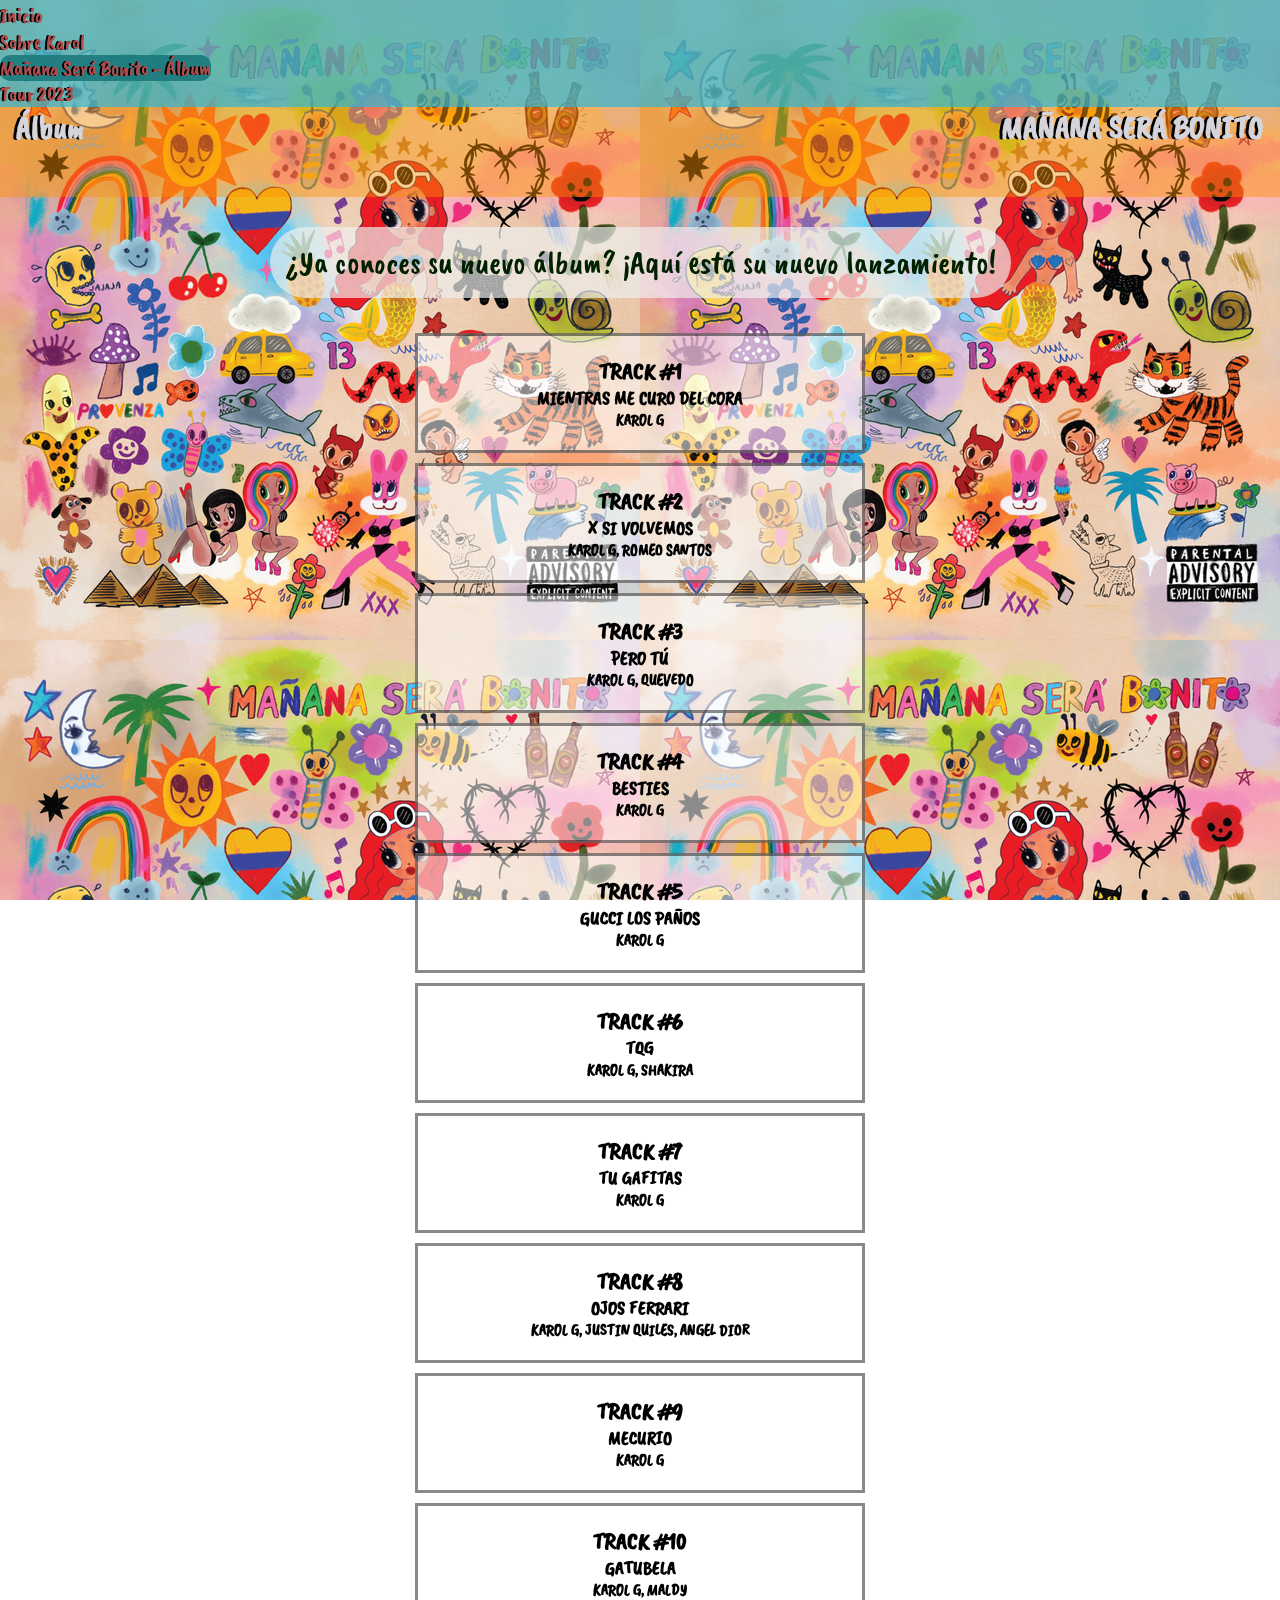
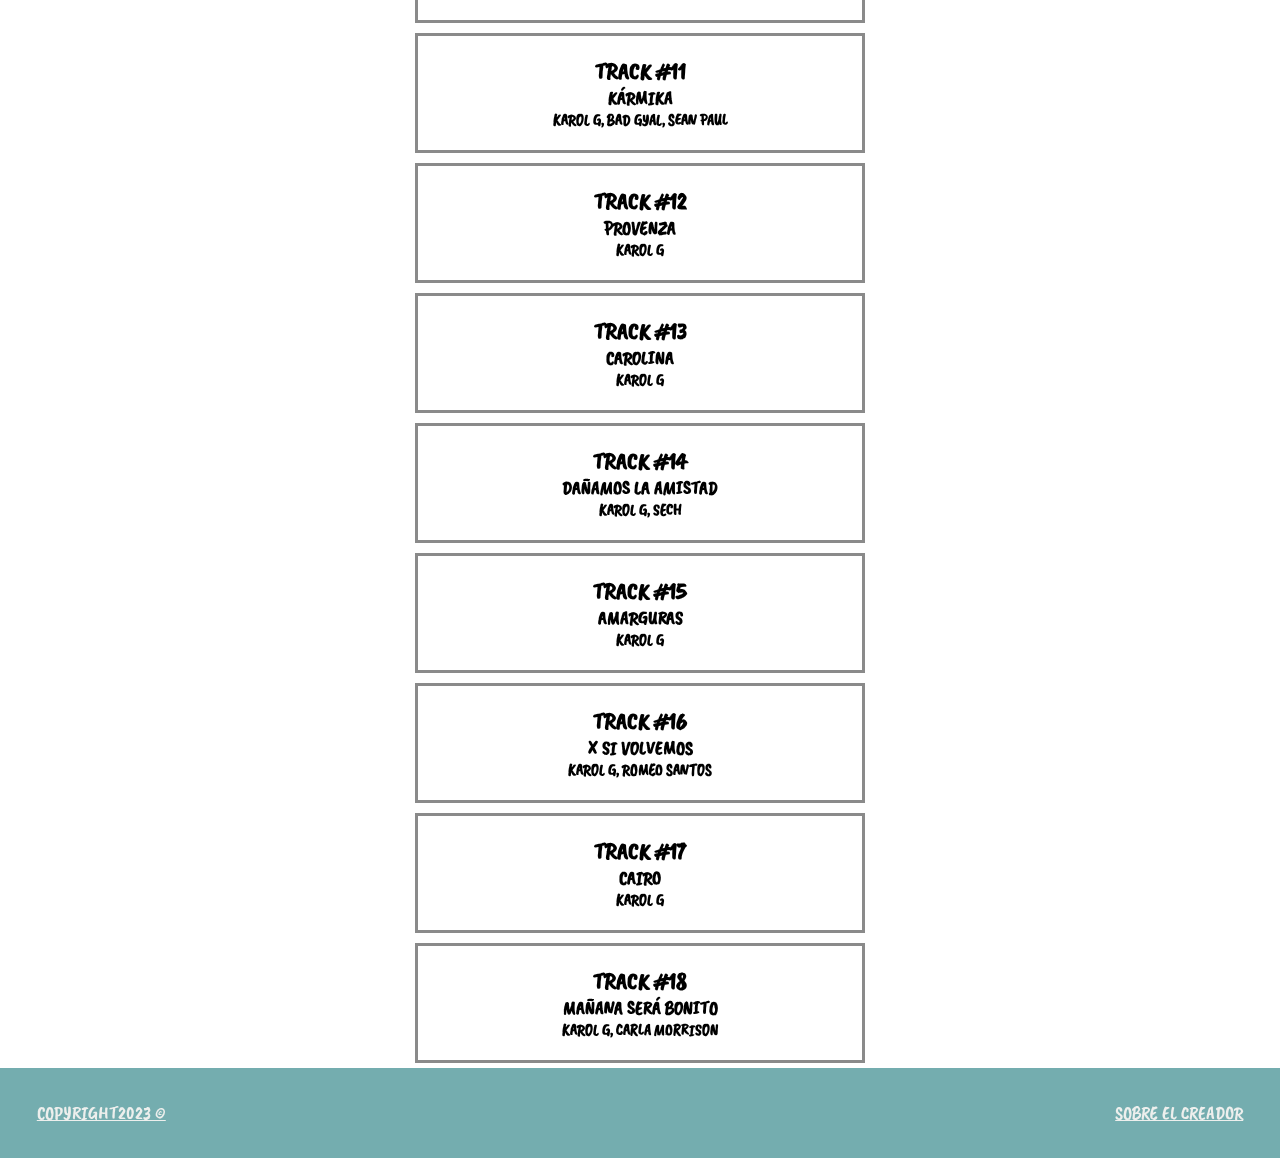
<file: Paginas/album.html>
<!DOCTYPE html>
<html lang="es">

<head>
    <meta charset="UTF-8">
    <meta name="viewport" content="width=device-width, initial-scale=1.0">
    <title>Mañana Será Bonito - Álbum</title>

    <!-- favicon -->
    <link rel="shortcut icon" href="../pictures/logo_album.jpg" type="image/x-icon">

    <!-- Meta description -->
    <meta name="description" content="¡Aquí encontrarás información sobre el ultimo Álbum oficial de La Bichota! ">

    <!-- meta keywords -->
    <meta name="keywords"
        content="Karol G, Mañana Será Bonito, Tour Mañana Será Bonito, Tour Karol G 2023, Tour Karol G, La Bichota, Bichota">


    <!-- bootstrap import -->
    <link href="https://cdn.jsdelivr.net/npm/bootstrap@5.3.0/dist/css/bootstrap.min.css" rel="stylesheet"
        integrity="sha384-9ndCyUaIbzAi2FUVXJi0CjmCapSmO7SnpJef0486qhLnuZ2cdeRhO02iuK6FUUVM" crossorigin="anonymous">


    <!-- fonts import -->
    <link rel="preconnect" href="https://fonts.googleapis.com">
    <link rel="preconnect" href="https://fonts.gstatic.com" crossorigin>
    <link href="https://fonts.googleapis.com/css2?family=Alumni+Sans:wght@500&family=Caveat+Brush&display=swap"
        rel="stylesheet">

    <!-- aos import -->
    <link href="https://unpkg.com/aos@2.3.1/dist/aos.css" rel="stylesheet">

    <link rel="stylesheet" href="../Style.css">
</head>

<body class="back-album" data-aos="zoom-out">

    <header>
        <ul class="nav justify-content-center nav-tour">
            <li class="nav-item">
                <a class="nav-link header-item" href="../index.html">Inicio</a>
            </li>
            <li class="nav-item">
                <a class="nav-link header-item" aria-current="page" href="./karolg.html">Sobre Karol</a>
            </li>
            <li class="nav-item">
                <a class="nav-link  header-item active" href="./album.html">Mañana Será Bonito - Álbum</a>
            </li>
            <li class="nav-item">
                <a class="nav-link header-item" href="./tour2023.html">Tour 2023</a>
            </li>

        </ul>

        <div class="header-album">
            <h1 class="album-tittle">Álbum</h1>
            <h1 class="album-tittle">MAÑANA SERÁ BONITO</h1>
        </div>


    </header>


    <main class="album-main">

        <div class="album-main__info">
            <p>¿Ya conoces su nuevo álbum? ¡Aquí está su nuevo lanzamiento!</p>
        </div>

        <div class="album-main__item">
            <h2>TRACK #1</h2>
            <h3>MIENTRAS ME CURO DEL CORA</h3>
            <h4>KAROL G</h4>
        </div>

        <div class="album-main__item">
            <h2>TRACK #2</h2>
            <h3>X SI VOLVEMOS</h3>
            <h4>KAROL G, ROMEO SANTOS</h4>
        </div>


        <div class="album-main__item">
            <h2>TRACK #3</h2>
            <h3>PERO TÚ</h3>
            <h4>KAROL G, QUEVEDO</h4>
        </div>

        <div class="album-main__item">
            <h2>TRACK #4</h2>
            <h3>BESTIES</h3>
            <h4>KAROL G</h4>
        </div>

        <div class="album-main__item">
            <h2>TRACK #5</h2>
            <h3>GUCCI LOS PAÑOS</h3>
            <h4>KAROL G</h4>
        </div>

        <div class="album-main__item">
            <h2>TRACK #6</h2>
            <h3>TQG</h3>
            <h4>KAROL G, SHAKIRA</h4>
        </div>

        <div class="album-main__item">
            <h2>TRACK #7</h2>
            <h3>TU GAFITAS</h3>
            <h4>KAROL G</h4>
        </div>

        <div class="album-main__item">
            <h2>TRACK #8</h2>
            <h3>OJOS FERRARI</h3>
            <h4>KAROL G, JUSTIN QUILES, ANGEL DIOR</h4>
        </div>

        <div class="album-main__item">
            <h2>TRACK #9</h2>
            <h3>MECURIO</h3>
            <h4>KAROL G</h4>
        </div>

        <div class="album-main__item">
            <h2>TRACK #10</h2>
            <h3>GATUBELA</h3>
            <h4>KAROL G, MALDY</h4>
        </div>

        <div class="album-main__item">
            <h2>TRACK #11</h2>
            <h3>KÁRMIKA</h3>
            <h4>KAROL G, BAD GYAL, SEAN PAUL</h4>
        </div>

        <div class="album-main__item">
            <h2>TRACK #12</h2>
            <h3>PROVENZA</h3>
            <h4>KAROL G</h4>
        </div>

        <div class="album-main__item">
            <h2>TRACK #13</h2>
            <h3>CAROLINA</h3>
            <h4>KAROL G</h4>
        </div>
        <div class="album-main__item">
            <h2>TRACK #14</h2>
            <h3>DAÑAMOS LA AMISTAD</h3>
            <h4>KAROL G, SECH</h4>
        </div>
        <div class="album-main__item">
            <h2>TRACK #15</h2>
            <h3>AMARGURAS</h3>
            <h4>KAROL G</h4>
        </div>

        <div class="album-main__item">
            <h2>TRACK #16</h2>
            <h3>X SI VOLVEMOS</h3>
            <h4>KAROL G, ROMEO SANTOS</h4>
        </div>
        <div class="album-main__item">
            <h2>TRACK #17</h2>
            <h3>CAIRO</h3>
            <h4>KAROL G</h4>
        </div>

        <div class="album-main__item">
            <h2>TRACK #18</h2>
            <h3>MAÑANA SERÁ BONITO</h3>
            <h4>KAROL G, CARLA MORRISON</h4>
        </div>

    </main>


    <footer>
        <div class="footer-album">
            <div>
                <p class="footer-album__element">COPYRIGHT2023 ©</p>
            </div>

            <div>
                <a class="footer-album__element footer-album__element--link" href="./autor.html">SOBRE EL
                    CREADOR</a>
            </div>
        </div>
    </footer>


    <!-- bootstrap import -->
    <script src="https://cdn.jsdelivr.net/npm/bootstrap@5.3.0/dist/js/bootstrap.bundle.min.js"
        integrity="sha384-geWF76RCwLtnZ8qwWowPQNguL3RmwHVBC9FhGdlKrxdiJJigb/j/68SIy3Te4Bkz"
        crossorigin="anonymous"></script>

    <!-- aos import -->
    <script src="https://unpkg.com/aos@2.3.1/dist/aos.js"></script>
    <script>
        AOS.init();
    </script>

</body>

</html>
</file>
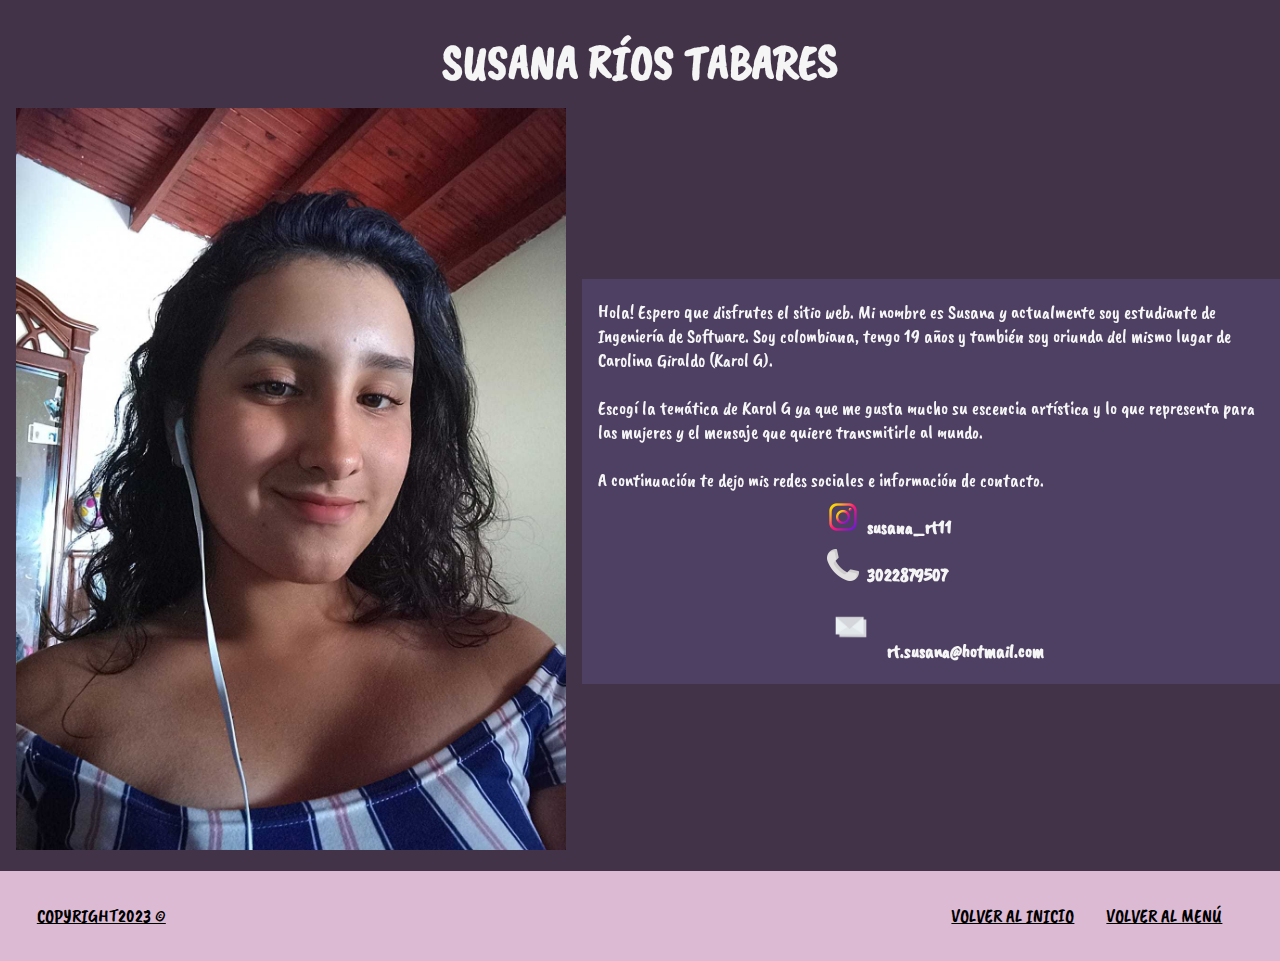
<file: Paginas/autor.html>
<!DOCTYPE html>
<html lang="es">

<head>
    <meta charset="UTF-8">
    <meta name="viewport" content="width=device-width, initial-scale=1.0">

    <title>Susana Ríos Tabres</title>

    <!-- favicon -->
    <link rel="shortcut icon" href="../pictures/logo_album.jpg" type="image/x-icon">

    <!-- Meta description -->
    <meta name="description" content="¡Soy Susana, autora de este sitio web! ">

    <!-- meta Keywords -->
    <meta name="keywords"
        content="Karol G, Mañana Será Bonito, Tour Mañana Será Bonito, Tour Karol G 2023, Tour Karol G, La Bichota, Bichota, Susana Ríos Tabares">


    <!-- bootstrap import -->
    <link href="https://cdn.jsdelivr.net/npm/bootstrap@5.3.0/dist/css/bootstrap.min.css" rel="stylesheet"
        integrity="sha384-9ndCyUaIbzAi2FUVXJi0CjmCapSmO7SnpJef0486qhLnuZ2cdeRhO02iuK6FUUVM" crossorigin="anonymous">

    <!-- fonts import -->
    <link rel="preconnect" href="https://fonts.googleapis.com">
    <link rel="preconnect" href="https://fonts.gstatic.com" crossorigin>
    <link href="https://fonts.googleapis.com/css2?family=Alumni+Sans:wght@500&family=Caveat+Brush&display=swap"
        rel="stylesheet">


    <!-- aos import -->
    <link href="https://unpkg.com/aos@2.3.1/dist/aos.css" rel="stylesheet">

    <!-- css import -->
    <link rel="stylesheet" href="../Style.css">


</head>

<body class="body-autor">

    <!-- header -->
    <header class="header-autor" data-aos="fade-down">
        <div class="header-autor__element">
            <h1> SUSANA RÍOS TABARES</h1>
        </div>
    </header>


    <!-- main -->
    <main class="main-autor" data-aos="fade-up">

        <div class="main-autor__element">
            <img class="img-fluid " src="../pictures/autor_susana.jpg" alt="foto-selfie de la autora">
        </div>



        <div class="main-autor__element main-autor__element--info " data-aos="fade-left">

            <div>
                <p class="main-autor__item">Hola! Espero que disfrutes el sitio web.
                    Mi nombre es Susana y actualmente soy estudiante de Ingeniería de Software.
                    Soy colombiana, tengo 19 años y también soy oriunda del mismo lugar de Carolina Giraldo (Karol G).
                    <br> <br>
                    Escogí la temática de Karol G ya que me gusta mucho su escencia artística y lo que representa para
                    las mujeres y el mensaje que quiere transmitirle al mundo.
                    <br><br>
                    A continuación te dejo mis redes sociales e información de contacto.
                </p>
            </div>

            <div data-aos="fade-left">
                <h3><a class="main-autor__item contact " target="_blank"
                        href="https://instagram.com/susana_rt11?igshid=MzNlNGNkZWQ4Mg==">
                        <h1> <img src="../pictures/instagram.png" class="logo" alt="logo de instagram">susana_rt11
                    </a>
                </h3>
                <h3 class="main-autor__item "> <img class="logo" src="../pictures/phone.png" alt="">3022879507</h3>
                <h3 class="main-autor__item "><img src="../pictures/mail.png" class="logo logo--mail" alt="">
                    rt.susana@hotmail.com
                </h3>

            </div>
        </div>
    </main>

    <!-- footer -->
    <footer>

        <div class="footer__autor">
            <div class="footer__element footer__element--autor">
                <p>COPYRIGHT2023 ©</p>
            </div>

            <ul class="footer__autor">
                <li><a class="footer__element footer__element--link" href="../index.html">VOLVER AL INICIO</a></li>
                <li><a class="footer__element footer__element--link" href="./karolg.html">VOLVER AL MENÚ</a></li>

            </ul>

        </div>

    </footer>


    <!-- bootstrap import -->
    <script src="https://cdn.jsdelivr.net/npm/bootstrap@5.3.0/dist/js/bootstrap.bundle.min.js"
        integrity="sha384-geWF76RCwLtnZ8qwWowPQNguL3RmwHVBC9FhGdlKrxdiJJigb/j/68SIy3Te4Bkz"
        crossorigin="anonymous"></script>

    <!-- aos import -->
    <script src="https://unpkg.com/aos@2.3.1/dist/aos.js"></script>
    <script>
        AOS.init();
    </script>

</body>

</html>
</file>
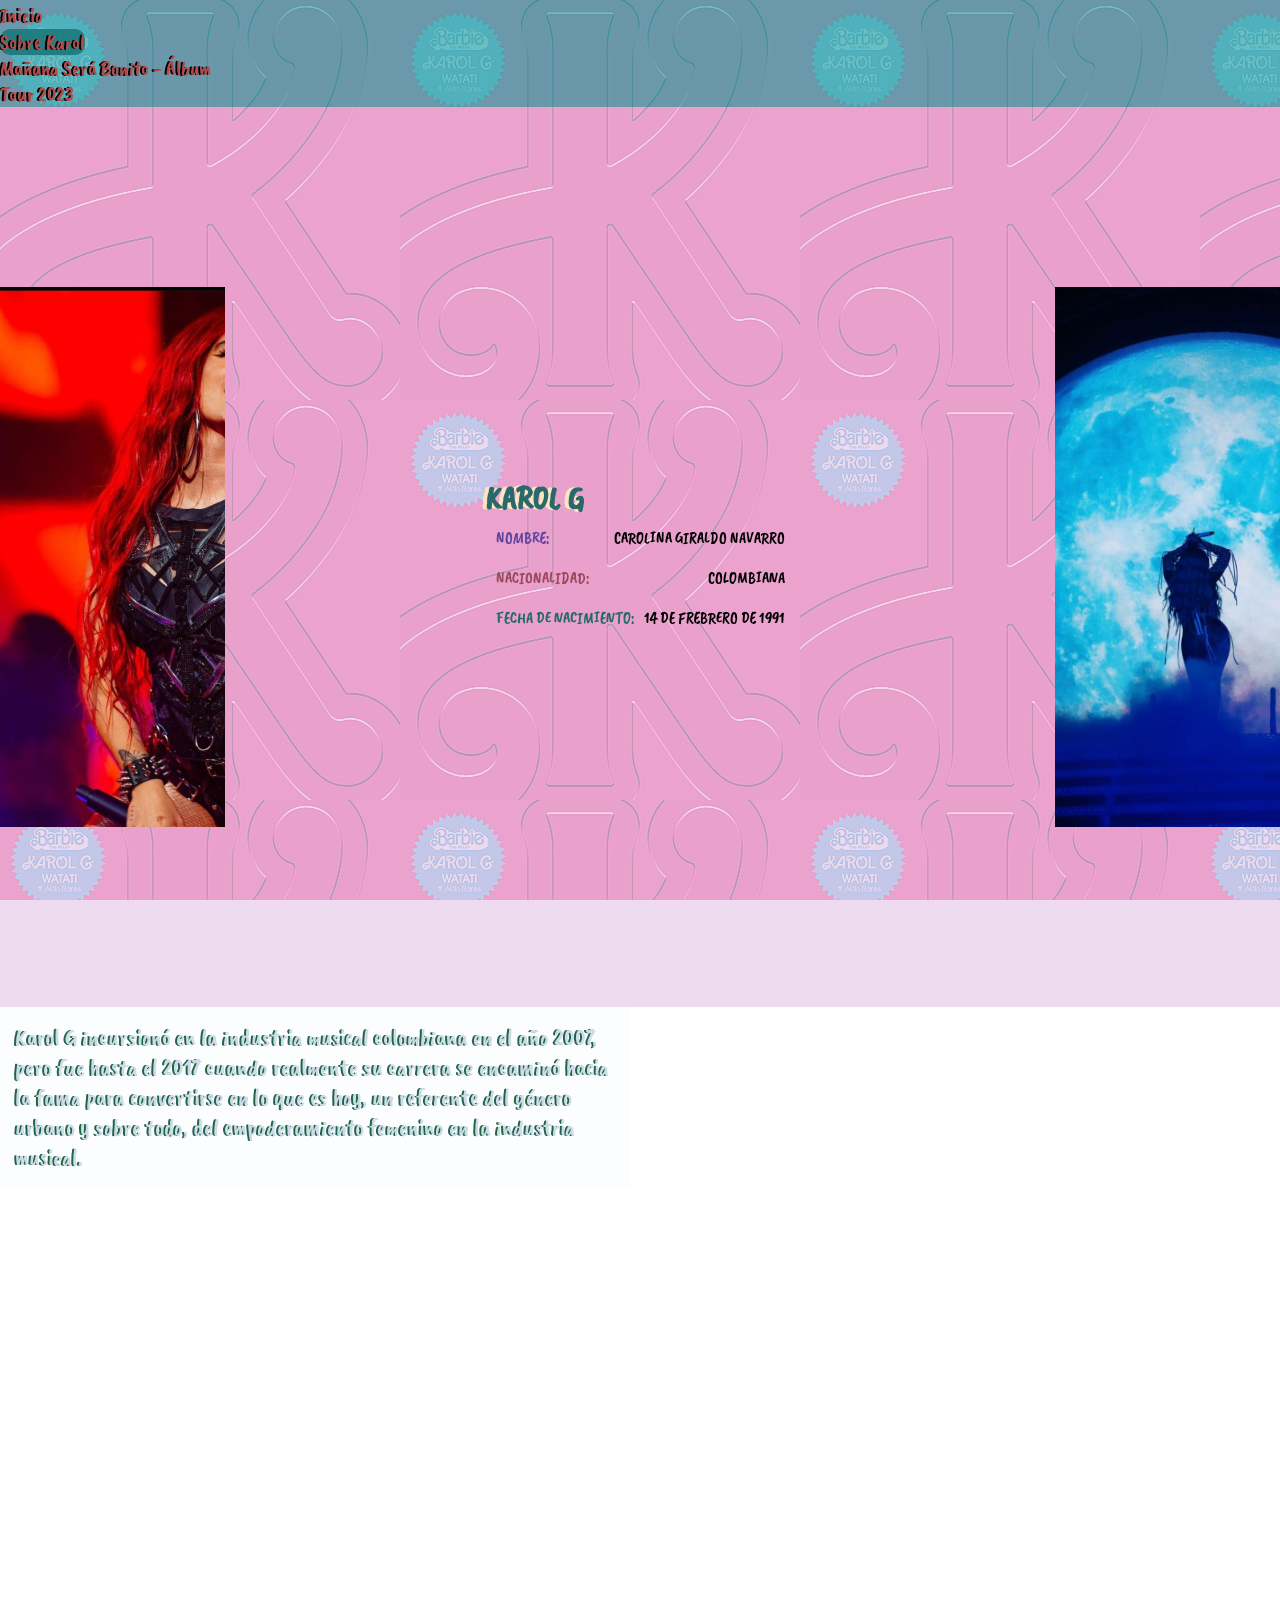
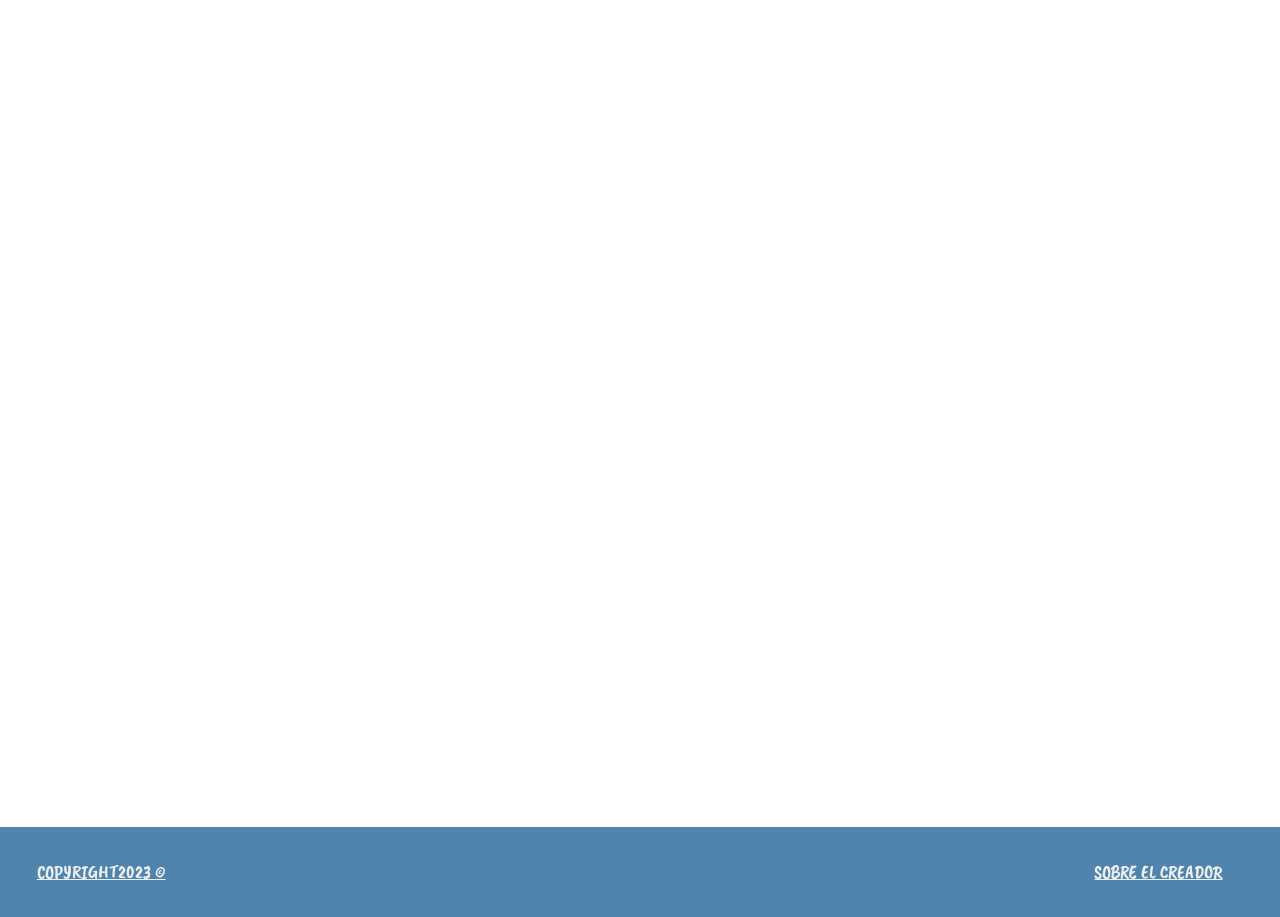
<file: Paginas/karolg.html>
<!DOCTYPE html>
<html lang="es">

<head>
    <meta charset="UTF-8">
    <meta name="viewport" content="width=device-width, initial-scale=1.0">
    <title>Sobre Karol G</title>

    <!-- favicon -->
    <link rel="shortcut icon" href="../pictures/logo_album.jpg" type="image/x-icon">

    <!-- Meta description -->
    <meta name="description" content="¡Aquí encontrarás información sobre el ultimo Tour oficial de La Bichota! Además
        de conocer un poco sobre Karol G.">

    <!-- meta keywords -->
    <meta name="keywords"
        content="Karol G, Mañana Será Bonito, Tour Mañana Será Bonito, Tour Karol G 2023, Tour Karol G, La Bichota, Bichota">


    <!-- bootstrap import -->
    <link href="https://cdn.jsdelivr.net/npm/bootstrap@5.3.0/dist/css/bootstrap.min.css" rel="stylesheet"
        integrity="sha384-9ndCyUaIbzAi2FUVXJi0CjmCapSmO7SnpJef0486qhLnuZ2cdeRhO02iuK6FUUVM" crossorigin="anonymous">


    <!-- fonts import -->
    <link rel="preconnect" href="https://fonts.googleapis.com">
    <link rel="preconnect" href="https://fonts.gstatic.com" crossorigin>
    <link href="https://fonts.googleapis.com/css2?family=Alumni+Sans:wght@500&family=Caveat+Brush&display=swap"
        rel="stylesheet">

    <!-- aos import -->
    <link href="https://unpkg.com/aos@2.3.1/dist/aos.css" rel="stylesheet">


    <!-- css import -->
    <link rel="stylesheet" href="../Style.css">
</head>



<!-- body -->

<body class="body-karol" data-aos="zoom-out">

    <!-- header -->
    <header class="header-page header-page--karol">
        <ul class="nav justify-content-center nav-karol">
            <li class="nav-item">
                <a class="nav-link header-item" href="../index.html">Inicio</a>
            </li>
            <li class="nav-item">
                <a class="nav-link header-item active" aria-current="page" href="#">Sobre Karol</a>
            </li>
            <li class="nav-item">
                <a class="nav-link  header-item" href="./album.html">Mañana Será Bonito - Álbum</a>
            </li>
            <li class="nav-item">
                <a class="nav-link header-item" href="./tour2023.html">Tour 2023</a>
            </li>

        </ul>

    </header>


    <!-- main -->
    <main class="main-karol">
        <div class="karol-date">
            <div class="karol-date__img-space img1"></div>

            <div class="Karol-date__info">
                <h1 class="karol-date__info-title"> KAROL G</h1>
                <div class="Karol-date__info">
                    <ul class="karol-date__list">
                        <li class="first">NOMBRE:</li>
                        <li>CAROLINA GIRALDO NAVARRO</li>
                    </ul>
                    <ul class="karol-date__list">
                        <li class="second">NACIONALIDAD:</li>
                        <li>COLOMBIANA</li>
                    </ul>
                    <ul class="karol-date__list">
                        <li class="third">FECHA DE NACIMIENTO:</li>
                        <li>14 DE FREBRERO DE 1991</li>
                    </ul>
                </div>
            </div>
            <div class="karol-date__img-space img2"></div>
        </div>

        <div class="center-paragraph">
            <div class="paragraph-container">
                <p>Karol G incursionó en la industria musical colombiana en el año 2007, pero fue hasta el 2017 cuando
                    realmente su carrera se encaminó hacia la fama para convertirse en lo que es hoy, un referente del
                    género urbano y sobre todo, del empoderamiento femenino en la industria musical.</p>
            </div>
        </div>




        <div class="img-grilla">


            <img data-aos="fade-right" src="../pictures/karol1.jpg" alt="" class="img-karol__element grid-1">
            <img data-aos="fade-left" src="../pictures/karol2.jpg" alt="" class="img-karol__element grid-2">


            <img data-aos="fade-right" src="../pictures/karol3.png" alt="" class="img-karol__element grid-3">
            <img data-aos="fade-left" src="../pictures/karol4.jpg" alt="" class="img-karol__element grid-4">


            <img data-aos="fade-right" data-aos="fade-right" src="../pictures/karol5.jpg" alt=""
                class="img-karol__element grid-5">
            <img data-aos="fade-left" src="../pictures/karol6.jpg" alt="" class="img-karol__element grid-6">

        </div>


    </main>



    <!-- footer -->
    <footer>
        <div class="footer-karol">
            <div class="footer-karol__element">
                <p>COPYRIGHT2023 ©</p>
            </div>

            <div class="footer-karol">
                <a class="footer-karol__element footer-karol__element--link" href="./autor.html">SOBRE EL
                    CREADOR</a>
            </div>

    </footer>

    <!-- bootstrap import -->
    <script src="https://cdn.jsdelivr.net/npm/bootstrap@5.3.0/dist/js/bootstrap.bundle.min.js"
        integrity="sha384-geWF76RCwLtnZ8qwWowPQNguL3RmwHVBC9FhGdlKrxdiJJigb/j/68SIy3Te4Bkz"
        crossorigin="anonymous"></script>

    <!-- aos import -->
    <script src="https://unpkg.com/aos@2.3.1/dist/aos.js"></script>
    <script>
        AOS.init();
    </script>

</body>

</html>
</file>
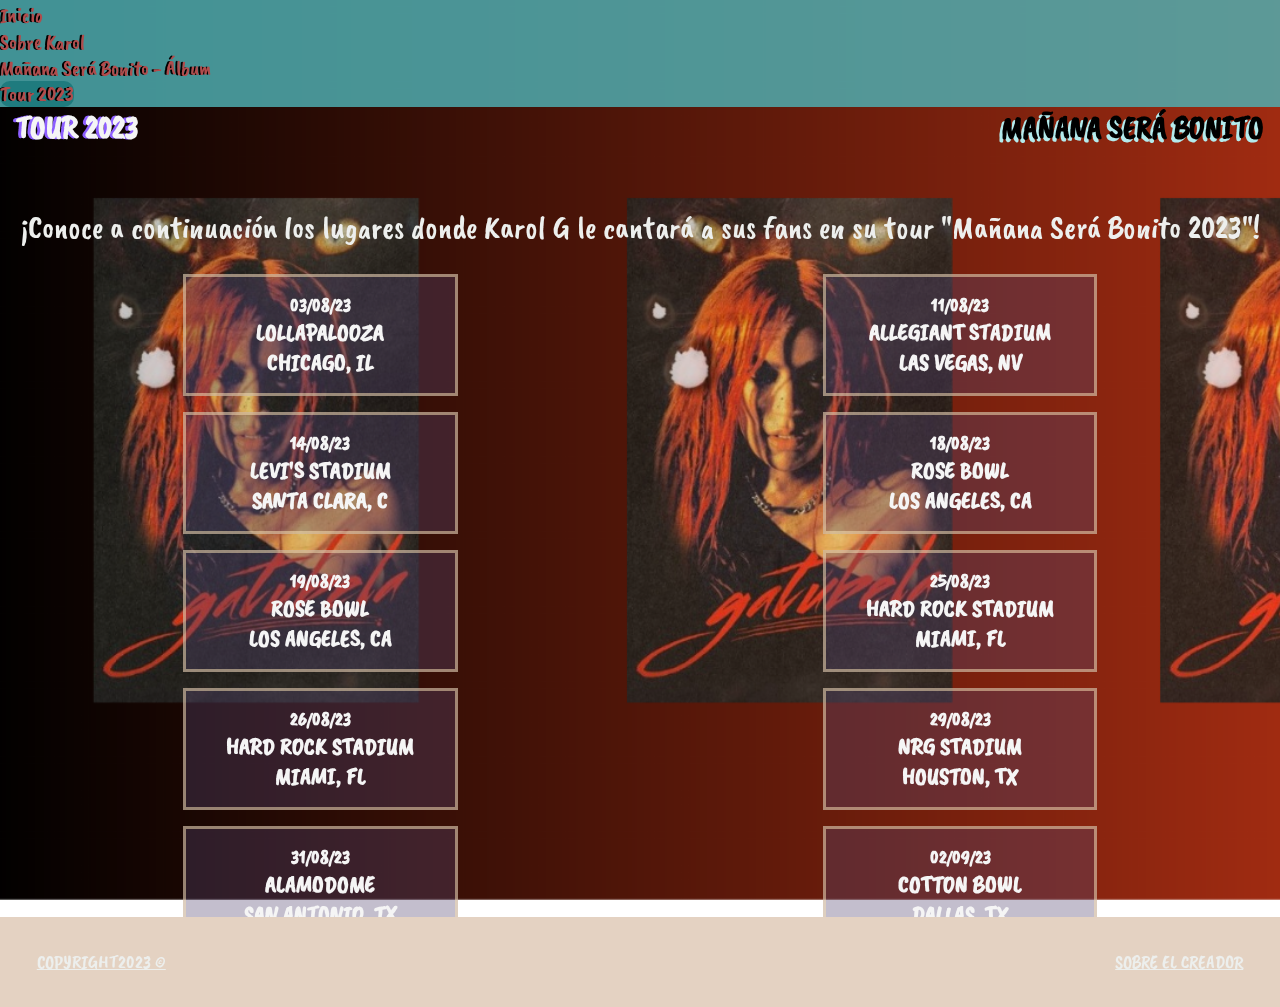
<file: Paginas/tour2023.html>
<!DOCTYPE html>
<html lang="es">

<head>
    <meta charset="UTF-8">
    <meta name="viewport" content="width=device-width, initial-scale=1.0">

    <title>Karol G Tour 2023</title>

    <!-- favicon -->
    <link rel="shortcut icon" href="../pictures/logo_album.jpg" type="image/x-icon">

    <!-- Meta description -->
    <meta name="description" content="¡Aquí encontrarás información sobre el ultimo Tour oficial de La Bichota! ">

    <!-- meta keywords -->
    <meta name="keywords"
        content="Karol G, Mañana Será Bonito, Tour Mañana Será Bonito, Tour Karol G 2023, Tour Karol G, La Bichota, Bichota">


    <!-- bootstrap import -->
    <link href="https://cdn.jsdelivr.net/npm/bootstrap@5.3.0/dist/css/bootstrap.min.css" rel="stylesheet"
        integrity="sha384-9ndCyUaIbzAi2FUVXJi0CjmCapSmO7SnpJef0486qhLnuZ2cdeRhO02iuK6FUUVM" crossorigin="anonymous">


    <!-- fonts import -->
    <link rel="preconnect" href="https://fonts.googleapis.com">
    <link rel="preconnect" href="https://fonts.gstatic.com" crossorigin>
    <link href="https://fonts.googleapis.com/css2?family=Alumni+Sans:wght@500&family=Caveat+Brush&display=swap"
        rel="stylesheet">

    <!-- aos import -->
    <link href="https://unpkg.com/aos@2.3.1/dist/aos.css" rel="stylesheet">

    <link rel="stylesheet" href="../Style.css">
</head>

<body class="body-tour" data-aos="zoom-out">

    <header>
        <ul class="nav justify-content-center nav-tour">
            <li class="nav-item">
                <a class="nav-link header-item" href="../index.html">Inicio</a>
            </li>
            <li class="nav-item">
                <a class="nav-link header-item" aria-current="page" href="./karolg.html">Sobre Karol</a>
            </li>
            <li class="nav-item">
                <a class="nav-link  header-item" href="./album.html">Mañana Será Bonito - Álbum</a>
            </li>
            <li class="nav-item">
                <a class="nav-link header-item active" href="#">Tour 2023</a>
            </li>

        </ul>

        <div class="header-tour">
            <h1 class="tour-title1">TOUR 2023</h1>
            <h1 class="tour-title2">MAÑANA SERÁ BONITO</h1>
        </div>


    </header>

    <main class="main-tour">

        <div class="main-tour__info">

            <p>
                ¡Conoce a continuación los lugares donde Karol G le cantará a sus fans en su tour "Mañana Será Bonito
                2023"!
            </p>
        </div>


        <div class="static-container__tour">
            <div class="first-column">

                <div class="date-tour">
                    <h3>03/08/23</h3>
                    <h2>LOLLAPALOOZA</h2>
                    <h2>CHICAGO, IL</h2>
                </div>

                <div class="date-tour">
                    <h3>14/08/23</h3>
                    <h2>LEVI'S STADIUM</h2>
                    <h2>SANTA CLARA, C</h2>
                </div>

                <div class="date-tour">
                    <h3>19/08/23</h3>
                    <h2>ROSE BOWL</h2>
                    <h2>LOS ANGELES, CA</h2>
                </div>

                <div class="date-tour">
                    <h3>26/08/23</h3>
                    <h2>HARD ROCK STADIUM</h2>
                    <h2>MIAMI, FL</h2>
                </div>

                <div class="date-tour">
                    <h3>31/08/23</h3>
                    <h2>ALAMODOME</h2>
                    <h2>SAN ANTONIO, TX</h2>
                </div>


                <div class="date-tour">
                    <h3>07/09/23</h3>
                    <h2>METLIFE STADIUM</h2>
                    <h2>EAST RUTHERFORD, NJ</h2>
                </div>


                <div class="date-tour">
                    <h3>15/09/23</h3>
                    <h2>SOLDIER FIELD</h2>
                    <h2>CHICAGO, IL</h2>
                </div>

                <div class="date-tour">
                    <h3>24/09/23</h3>
                    <h2>CAMPING WORLD STADIUM</h2>
                    <h2>ORLANDO, FL</h2>
                </div>

            </div>

            <div class="second-column">
                <div class="date-tour">
                    <h3>11/08/23</h3>
                    <h2>ALLEGIANT STADIUM</h2>
                    <h2>LAS VEGAS, NV</h2>
                </div>

                <div class="date-tour">
                    <h3>18/08/23</h3>
                    <h2>ROSE BOWL</h2>
                    <h2>LOS ANGELES, CA</h2>
                </div>


                <div class="date-tour">
                    <h3>25/08/23</h3>
                    <h2>HARD ROCK STADIUM</h2>
                    <h2>MIAMI, FL</h2>
                </div>

                <div class="date-tour">
                    <h3>29/08/23</h3>
                    <h2> NRG STADIUM </h2>
                    <h2> HOUSTON, TX</h2>
                </div>

                <div class="date-tour">
                    <h3>02/09/23</h3>
                    <h2>COTTON BOWL</h2>
                    <h2>DALLAS, TX</h2>
                </div>

                <div class="date-tour">
                    <h3>08/09/23</h3>
                    <h2>METLIFE STADIUM</h2>
                    <h2>EAST RUTHERFORD, NJ</h2>
                </div>

                <div class="date-tour">
                    <h3>21/09/23</h3>
                    <h2>MERCEDES-BENZ STADIUM</h2>
                    <h2>ATLANTA, GA</h2>
                </div>

                <div class="date-tour">
                    <h3>28/09/23</h3>
                    <h2>GILLETTE STADIUM</h2>
                    <h2>FOXBOROUGH, MA</h2>
                </div>

            </div>
        </div>

    </main>




    <footer>

        <div class="footer-tour">
            <div class=" footer-tour__element footer-tour__element">
                <p>COPYRIGHT2023 ©</p>

            </div>
            <div><a class="footer-tour__element footer-tour__element--link" href="./autor.html">SOBRE EL CREADOR</a>
            </div>


        </div>

    </footer>

    <!-- bootstrap import -->
    <script src="https://cdn.jsdelivr.net/npm/bootstrap@5.3.0/dist/js/bootstrap.bundle.min.js"
        integrity="sha384-geWF76RCwLtnZ8qwWowPQNguL3RmwHVBC9FhGdlKrxdiJJigb/j/68SIy3Te4Bkz"
        crossorigin="anonymous"></script>

    <!-- aos import -->
    <script src="https://unpkg.com/aos@2.3.1/dist/aos.js"></script>
    <script>
        AOS.init();
    </script>

</body>

</html>
</file>
<file: Style.css>
@charset "UTF-8";
*,
*:after,
*:before {
  margin: 0;
  padding: 0;
  box-sizing: border-box;
  text-decoration: none;
  font-family: "Caveat Brush";
}

ul {
  list-style-type: none;
}

a {
  text-decoration: none;
}

img {
  max-width: 100%;
}

*,
*:after,
*:before {
  margin: 0;
  padding: 0;
  box-sizing: border-box;
  text-decoration: none;
  font-family: "Caveat Brush";
}

ul {
  list-style-type: none;
}

a {
  text-decoration: none;
}

img {
  max-width: 100%;
}

.header-page, .nav-tour, .header-page--karol {
  min-height: 10vh;
  background-color: rgba(79, 177, 180, 0.8274509804);
}
.header-page .header-item, .nav-tour .header-item, .header-page--karol .header-item {
  font-size: 1.3rem;
  color: rgb(177, 76, 76);
  text-shadow: -2px 0 black;
  transition: 0.5s;
}
.header-page .header-item:hover, .nav-tour .header-item:hover, .header-page--karol .header-item:hover {
  font-size: 1.4rem;
}
.header-page .active, .nav-tour .active, .header-page--karol .active {
  background-color: rgba(28, 121, 124, 0.9098039216);
  border-radius: 10px;
}

.back-index {
  min-height: 100vh;
  background-size: auto;
  background-attachment: fixed;
  background-image: url("./pictures/album-Mañana-Será-Bonito.jpg");
}

.index-header-img {
  background-color: rgba(179, 235, 237, 0.9725490196);
  padding: 16px;
  min-height: 0;
  display: flex;
  flex-direction: row;
  justify-content: space-between;
  align-items: center;
}
.index-header-img .index-header__container {
  width: 192px;
}
.index-header-img .index-header__img {
  width: 100%;
  height: 100%;
}
.index-header-img .index-header__container--edit {
  width: 80px;
}
.index-header-img .index-header__container--hidden {
  width: 80px;
  visibility: hidden;
}

.main-index .txt--img {
  padding: 80px 0;
}
.main-index .txt {
  min-height: 40vh;
  display: flex;
  flex-direction: column;
  justify-content: space-around;
  align-items: center;
}
.main-index .txt--first_section {
  background-color: rgba(212, 146, 160, 0.9254901961);
}
.main-index .txt--first_section .txt__title1 {
  text-shadow: -0.1em 0em #B3EBED;
  font-size: 4rem;
}
.main-index .txt--first_section .txt__title2 {
  text-shadow: -0.1em 0em rgba(118, 8, 8, 0.6196078431);
  font-size: 3.5rem;
}
.main-index .txt--second_section {
  background-color: rgba(218, 246, 218, 0.737254902);
  padding: 50px;
}
.main-index .txt--second_section .txt__paragraph {
  padding: 50px;
  font-size: 3rem;
  color: #544870;
  text-align: center;
}
.main-index .txt--second_section .txt__link {
  border: 3px solid rgba(146, 66, 83, 0.5294117647);
  background-color: rgba(212, 146, 160, 0.4862745098);
  border-radius: 60px;
  font-size: 2.5rem;
  color: rgba(0, 0, 0, 0.774);
  padding: 30px;
  transition: 0.4s;
}
.main-index .txt--second_section .txt__link:active {
  color: black;
}
.main-index .txt--second_section .txt__link:hover {
  background-color: rgba(212, 146, 160, 0.7568627451);
  font-size: 1.9rem;
  text-shadow: -2px 0 rgba(233, 163, 72, 0.886);
  color: rgb(0, 0, 0);
}

.footer-index {
  min-height: 10vh;
  background-color: rgba(125, 95, 95, 0.6235294118);
  padding: 0 1.3rem;
  display: flex;
  flex-direction: row;
  list-style-type: none;
  justify-content: space-between;
  align-items: center;
}
.footer-index__element {
  text-decoration: underline;
  color: #EDEFED;
  font-size: 1.2rem;
  transition: 0.4s;
  padding: 0 1rem;
}
.footer-index__element--link:active {
  color: #EDEFED;
}
.footer-index__element--link:hover {
  font-size: 1.1rem;
  color: rgba(233, 163, 72, 0.886);
}

@media (max-width: 768px) {
  .index-header__container--hidden .header__img {
    visibility: visible;
  }
}
@media (max-width: 550px) {
  .index-header__container--hidden .header__img {
    visibility: hidden;
  }
  .main-index .txt--second_section .txt__paragraph {
    font-size: 2rem;
    padding: 1rem 0.5rem;
  }
  .main-index .txt--second_section .txt__link {
    padding: 10px;
  }
}
*,
*:after,
*:before {
  margin: 0;
  padding: 0;
  box-sizing: border-box;
  text-decoration: none;
  font-family: "Caveat Brush";
}

ul {
  list-style-type: none;
}

a {
  text-decoration: none;
}

img {
  max-width: 100%;
}

.header-page, .nav-tour, .header-page--karol {
  min-height: 10vh;
  background-color: rgba(79, 177, 180, 0.8274509804);
}
.header-page .header-item, .nav-tour .header-item, .header-page--karol .header-item {
  font-size: 1.3rem;
  color: rgb(177, 76, 76);
  text-shadow: -2px 0 black;
  transition: 0.5s;
}
.header-page .header-item:hover, .nav-tour .header-item:hover, .header-page--karol .header-item:hover {
  font-size: 1.4rem;
}
.header-page .active, .nav-tour .active, .header-page--karol .active {
  background-color: rgba(28, 121, 124, 0.9098039216);
  border-radius: 10px;
}

.body-autor {
  background-color: #433349;
}

.header-autor {
  min-height: 10vh;
  padding: 2rem 0 0 0;
  display: flex;
  justify-content: center;
}
.header-autor__element h1 {
  color: whitesmoke;
  font-size: 3rem;
}

.main-autor {
  min-height: 80vh;
  display: flex;
  flex-direction: row;
  justify-content: space-between;
  align-items: center;
}
.main-autor__element {
  padding: 1rem;
}
.main-autor__element--info {
  display: flex;
  flex-direction: column;
  align-items: center;
  justify-content: space-around;
  background-color: rgba(84, 72, 112, 0.6509803922);
}
.main-autor__element--info .main-autor__item {
  color: whitesmoke;
  font-size: 1.2rem;
  transition: 0.5s;
  padding: 5px 0;
}
.main-autor__element--info .main-autor__item .logo {
  width: 3rem;
  padding: 0 8px;
}
.main-autor__element--info .main-autor__item .logo--mail {
  padding: 0 2px;
  width: 4rem;
}
.main-autor__element--info .contact:hover {
  font-size: 1.5rem;
  color: #9ea3dd;
}

.footer__autor {
  min-height: 10vh;
  background-color: #DDBAD4;
  padding: 0 1.3rem;
  display: flex;
  flex-direction: row;
  list-style-type: none;
  justify-content: space-between;
  align-items: center;
}
.footer__autor .footer__element {
  text-decoration: underline;
  color: black;
  font-size: 1.2rem;
  transition: 0.4s;
  padding: 0 1rem;
}
.footer__autor .footer__element--link:active {
  color: black;
}
.footer__autor .footer__element--link:hover {
  font-size: 1.1rem;
  color: rgba(233, 163, 72, 0.886);
}

@media (max-width: 800px) {
  .main-autor {
    min-height: 80vh;
    display: flex;
    flex-direction: column;
    justify-content: space-between;
    align-items: center;
  }
  .main-autor__element {
    width: 70vh;
  }
  .img-autor {
    padding: 2.2rem;
  }
}
@media (max-width: 500px) {
  .main-autor {
    min-height: 80vh;
  }
  .main-autor__element {
    width: 40vh;
  }
  .img-autor {
    padding: 2.2rem;
  }
  .header-autor__element h1 {
    font-size: 1.5rem;
  }
  .main-autor__item {
    padding: 0;
  }
}
*,
*:after,
*:before {
  margin: 0;
  padding: 0;
  box-sizing: border-box;
  text-decoration: none;
  font-family: "Caveat Brush";
}

ul {
  list-style-type: none;
}

a {
  text-decoration: none;
}

img {
  max-width: 100%;
}

.header-page, .nav-tour, .header-page--karol {
  min-height: 10vh;
  background-color: rgba(79, 177, 180, 0.8274509804);
}
.header-page .header-item, .nav-tour .header-item, .header-page--karol .header-item {
  font-size: 1.3rem;
  color: rgb(177, 76, 76);
  text-shadow: -2px 0 black;
  transition: 0.5s;
}
.header-page .header-item:hover, .nav-tour .header-item:hover, .header-page--karol .header-item:hover {
  font-size: 1.4rem;
}
.header-page .active, .nav-tour .active, .header-page--karol .active {
  background-color: rgba(28, 121, 124, 0.9098039216);
  border-radius: 10px;
}

.body-karol {
  min-height: 100vh;
  background-image: url("./pictures/watati.jpg");
  background-size: auto;
  background-attachment: fixed;
}

.main-karol {
  min-height: 80vh;
}

.karol-date {
  min-height: 0;
  display: flex;
  flex-direction: row;
  justify-content: space-between;
  align-items: center;
  min-height: 100vh;
  background-color: rgba(232, 207, 233, 0.7411764706);
}
.karol-date__img-space {
  height: 60vh;
  width: 25vh;
}
.karol-date .img2 {
  background-image: url("./pictures/karol-fondo1.jpg");
  background-size: cover;
}
.karol-date .img1 {
  background-image: url("./pictures/karol_fondo2.jpg");
  background-size: cover;
}
.karol-date .first {
  color: #5F459D;
}
.karol-date .second {
  color: #9B495B;
}
.karol-date .third {
  padding: 0 10px 0 0;
  color: #29696B;
}
.karol-date .karol-date__info-title {
  color: #29696B;
  text-shadow: -0.2rem 0 bisque;
}
.karol-date .karol-date__info {
  min-height: 0;
  display: flex;
  flex-direction: column;
  justify-content: space-between;
  align-items: center;
  list-style-type: none;
}
.karol-date .karol-date__list {
  padding: 10px;
  min-height: 0;
  display: flex;
  flex-direction: row;
  justify-content: space-between;
  align-items: center;
  list-style-type: none;
}

.heigth {
  height: 50vh;
  display: flex;
  justify-content: center;
  align-items: center;
}

.img-grilla {
  display: grid;
  grid-template-columns: 1fr 1fr;
  grid-template-rows: 1fr 1fr 1fr;
  gap: 20px;
  grid-template-areas: "grid-1 grid-2 " "grid-3 grid-4" "grid-5 grid-6";
}
.img-grilla .grid-1 {
  grid-area: grid-1;
  align-self: center;
  justify-self: center;
  margin: 20px 0;
  width: 50vh;
  height: 40vh;
}
.img-grilla .grid-2 {
  grid-area: grid-2;
  align-self: center;
  justify-self: center;
  margin: 20px 0;
  width: 50vh;
  height: 40vh;
}
.img-grilla .grid-3 {
  grid-area: grid-3;
  align-self: center;
  justify-self: center;
  margin: 20px 0;
  width: 50vh;
  height: 40vh;
}
.img-grilla .grid-4 {
  grid-area: grid-4;
  align-self: center;
  justify-self: center;
  margin: 20px 0;
  width: 50vh;
  height: 40vh;
}
.img-grilla .grid-5 {
  grid-area: grid-5;
  align-self: center;
  justify-self: center;
  margin: 20px 0;
  width: 50vh;
  height: 40vh;
}
.img-grilla .grid-6 {
  grid-area: grid-6;
  align-self: center;
  justify-self: center;
  margin: 20px 0;
  width: 50vh;
  height: 40vh;
}

.paragraph-container {
  background-color: rgba(240, 248, 255, 0.219);
  padding: 15px;
  width: 70vh;
  text-shadow: -2px 0 #1f6447;
  color: rgb(206, 220, 231);
  font-size: 1.5rem;
}

.footer-karol {
  min-height: 10vh;
  background-color: #4f84af;
  padding: 0 1.3rem;
  display: flex;
  flex-direction: row;
  list-style-type: none;
  justify-content: space-between;
  align-items: center;
}
.footer-karol__element {
  text-decoration: underline;
  color: #EDEFED;
  font-size: 1.2rem;
  transition: 0.4s;
  padding: 0 1rem;
}
.footer-karol__element--link:active {
  color: #EDEFED;
}
.footer-karol__element--link:hover {
  font-size: 1.1rem;
  color: rgba(233, 163, 72, 0.886);
}

@media (max-width: 1000px) {
  .main-karol {
    min-height: 100%;
  }
  .karol-date {
    min-height: 0;
    display: flex;
    flex-direction: row;
    justify-content: space-between;
    align-items: center;
    height: 60vh;
    background-color: rgba(232, 207, 233, 0.7411764706);
  }
  .karol-date__img-space {
    visibility: hidden;
  }
  .img-grilla {
    display: grid;
    grid-template-columns: 1fr;
    grid-template-rows: repeat(6, 1fr);
    gap: 20px;
    grid-template-areas: "grid-1" "grid-2" "grid-3" "grid-4" "grid-5" "grid-6";
  }
  .img-grilla .grid-1 {
    grid-area: grid-1;
    align-self: center;
    justify-self: center;
    margin: 20px 0;
    width: 30vh;
    height: 20vh;
  }
  .img-grilla .grid-2 {
    grid-area: grid-2;
    align-self: center;
    justify-self: center;
    margin: 20px 0;
    width: 30vh;
    height: 20vh;
  }
  .img-grilla .grid-3 {
    grid-area: grid-3;
    align-self: center;
    justify-self: center;
    margin: 20px 0;
    width: 30vh;
    height: 20vh;
  }
  .img-grilla .grid-4 {
    grid-area: grid-4;
    align-self: center;
    justify-self: center;
    margin: 20px 0;
    width: 30vh;
    height: 20vh;
  }
  .img-grilla .grid-5 {
    grid-area: grid-5;
    align-self: center;
    justify-self: center;
    margin: 20px 0;
    width: 30vh;
    height: 20vh;
  }
  .img-grilla .grid-6 {
    grid-area: grid-6;
    align-self: center;
    justify-self: center;
    margin: 20px 0;
    width: 30vh;
    height: 20vh;
  }
}
*,
*:after,
*:before {
  margin: 0;
  padding: 0;
  box-sizing: border-box;
  text-decoration: none;
  font-family: "Caveat Brush";
}

ul {
  list-style-type: none;
}

a {
  text-decoration: none;
}

img {
  max-width: 100%;
}

.header-page, .nav-tour, .header-page--karol {
  min-height: 10vh;
  background-color: rgba(79, 177, 180, 0.8274509804);
}
.header-page .header-item, .nav-tour .header-item, .header-page--karol .header-item {
  font-size: 1.3rem;
  color: rgb(177, 76, 76);
  text-shadow: -2px 0 black;
  transition: 0.5s;
}
.header-page .header-item:hover, .nav-tour .header-item:hover, .header-page--karol .header-item:hover {
  font-size: 1.4rem;
}
.header-page .active, .nav-tour .active, .header-page--karol .active {
  background-color: rgba(28, 121, 124, 0.9098039216);
  border-radius: 10px;
}

.body-tour {
  min-height: 100%;
  background-image: url("./pictures/fondo_tour_desktop.png");
  background-size: cover;
  background-repeat: no-repeat;
  background-attachment: fixed;
}

.nav-tour {
  background-color: rgba(255, 94, 193, 0.1843137255);
}
.nav-tour .header-item {
  color: aliceblue;
}
.nav-tour .active {
  background-color: rgba(255, 94, 193, 0.368627451);
}

.header-tour, .header-album {
  background-color: none;
  min-height: 10vh;
  padding: 0 1rem;
  display: flex;
  justify-content: space-between;
  align-content: center;
}
.header-tour .tour-title1, .header-album .tour-title1 {
  color: whitesmoke;
  text-shadow: -0.1em 0em #8D5EFF;
}
.header-tour .tour-title2, .header-album .tour-title2 {
  text-shadow: -0.1em 0.1em #B3EBED;
}

.main-tour {
  height: 80vh;
  overflow: auto;
}
.main-tour__info {
  display: flex;
  justify-content: center;
  align-items: center;
  font-size: 2rem;
  color: #EDEFED;
  margin: 10px 0;
}
.main-tour .static-container__tour {
  display: flex;
  flex-direction: row;
  justify-content: space-around;
  align-items: center;
  overflow: auto;
}
.main-tour .date-tour {
  background-color: rgba(84, 72, 112, 0.3529411765);
  border: solid rgba(245, 222, 179, 0.538);
  color: whitesmoke;
  margin: 1rem 0;
  padding: 1rem;
  text-align: center;
}

.footer-tour {
  min-height: 10vh;
  background-color: rgba(189, 146, 106, 0.4117647059);
  padding: 0 1.3rem;
  display: flex;
  flex-direction: row;
  list-style-type: none;
  justify-content: space-between;
  align-items: center;
}
.footer-tour__element {
  text-decoration: underline;
  color: #EDEFED;
  font-size: 1.2rem;
  transition: 0.4s;
  padding: 0 1rem;
}
.footer-tour__element--link:active {
  color: #EDEFED;
}
.footer-tour__element--link:hover {
  font-size: 1.1rem;
  color: rgba(233, 163, 72, 0.886);
}

*,
*:after,
*:before {
  margin: 0;
  padding: 0;
  box-sizing: border-box;
  text-decoration: none;
  font-family: "Caveat Brush";
}

ul {
  list-style-type: none;
}

a {
  text-decoration: none;
}

img {
  max-width: 100%;
}

.header-page, .header-page--karol, .nav-tour {
  min-height: 10vh;
  background-color: rgba(79, 177, 180, 0.8274509804);
}
.header-page .header-item, .header-page--karol .header-item, .nav-tour .header-item {
  font-size: 1.3rem;
  color: rgb(177, 76, 76);
  text-shadow: -2px 0 black;
  transition: 0.5s;
}
.header-page .header-item:hover, .header-page--karol .header-item:hover, .nav-tour .header-item:hover {
  font-size: 1.4rem;
}
.header-page .active, .header-page--karol .active, .nav-tour .active {
  background-color: rgba(28, 121, 124, 0.9098039216);
  border-radius: 10px;
}

.back-album {
  height: 100vh;
  background-image: url("./pictures/logo_album.jpg");
  background-size: auto;
  background-attachment: fixed;
}

.header-album {
  background-color: rgba(255, 145, 0, 0.438);
}
.header-album .album-tittle {
  color: rgb(213, 212, 219);
  text-shadow: -3px 0 rgb(0, 0, 0);
}

.album-main {
  overflow: auto;
  min-height: 70vh;
  display: flex;
  flex-direction: column;
  justify-content: space-around;
  align-items: center;
}
.album-main__info {
  display: flex;
  justify-content: center;
  align-items: center;
  font-size: 2rem;
  color: #002000;
  background-color: rgba(237, 239, 237, 0.6901960784);
  border-radius: 50px;
  padding: 15px;
  margin: 30px 0;
}
.album-main__item {
  width: 50vh;
  margin: 5px;
  padding: 20px 0;
  background-color: rgba(255, 255, 255, 0.534);
  border: solid rgba(0, 0, 0, 0.459);
  text-align: center;
}

.footer-album {
  min-height: 10vh;
  background-color: rgba(28, 121, 124, 0.6117647059);
  padding: 0 1.3rem;
  display: flex;
  flex-direction: row;
  list-style-type: none;
  justify-content: space-between;
  align-items: center;
}
.footer-album__element {
  text-decoration: underline;
  color: #EDEFED;
  font-size: 1.2rem;
  transition: 0.4s;
  padding: 0 1rem;
}
.footer-album__element--link:active {
  color: #EDEFED;
}
.footer-album__element--link:hover {
  font-size: 1.1rem;
  color: rgba(233, 163, 72, 0.886);
}/*# sourceMappingURL=style.css.map */
</file>
